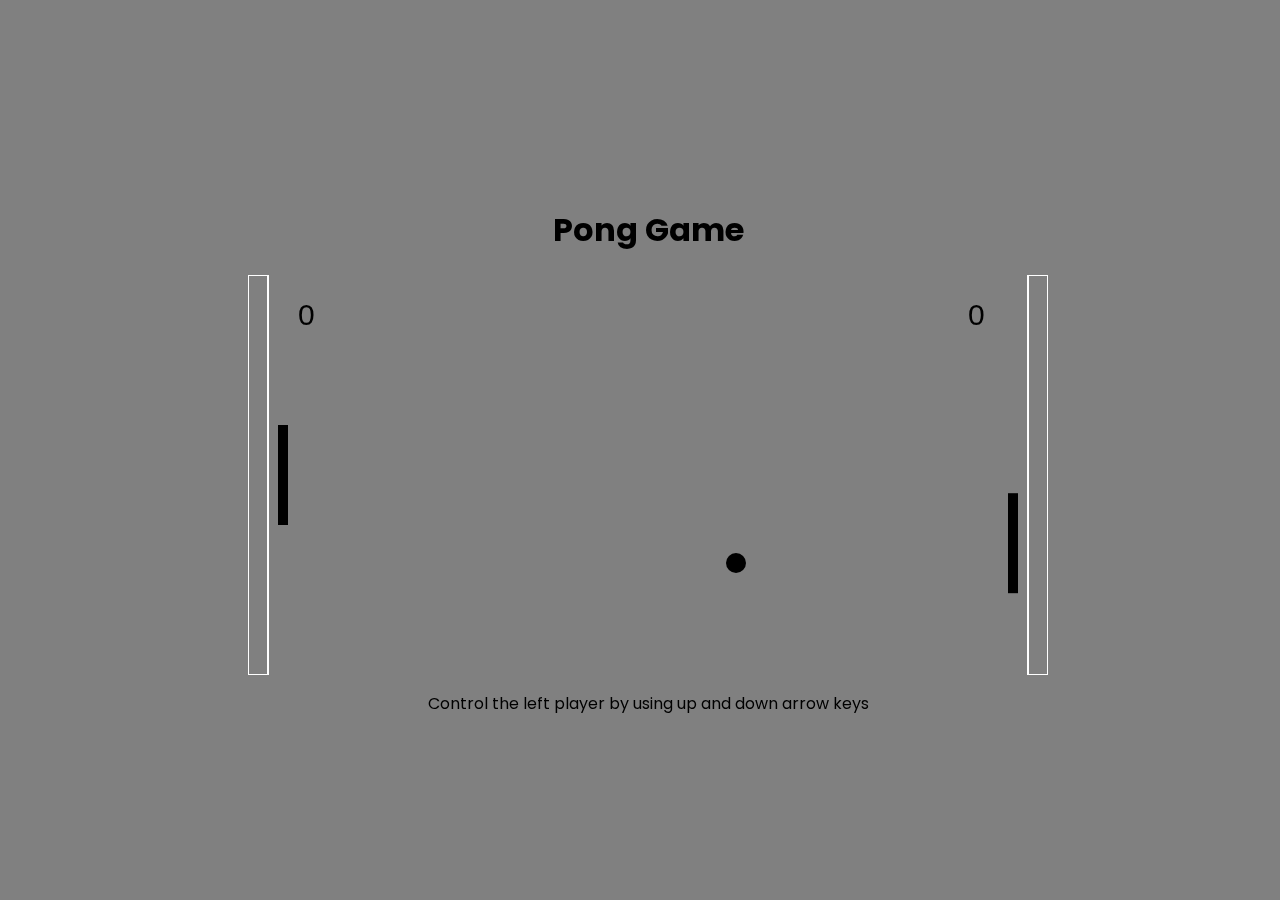
<file: frontend.html>
<!DOCTYPE html>
<html lang="en">

<head>
    <meta charset="UTF-8">
    <meta name="viewport" content="width=device-width, initial-scale=1.0">
    <title>Pong Game</title>
    <link rel="stylesheet" href="styles/style.css">
</head>

<body>
    <h1>Pong Game</h1>
    <canvas></canvas>
    <p>Control the left player by using up and down arrow keys</p>

    <script src="scripts/new-js/ball.js"></script>
    <script src="scripts/new-js/paddle.js"></script>
    <script src="scripts/new-js/global-variable.js"></script>
    <script src="scripts/new-js/game.js"></script>
</body>

</html>
</file>
<file: styles/style.css>
@import url('https://fonts.googleapis.com/css?family=Poppins');

* {
font-family: 'Poppins', sans-serif;
}

body {
  text-align: center;
  background-color: grey;
  display: flex;
  justify-content: center;
  align-items: center;
  height: 100vh;
  flex-direction: column;
  position: fixed;
  width: 100%;
}
</file>
